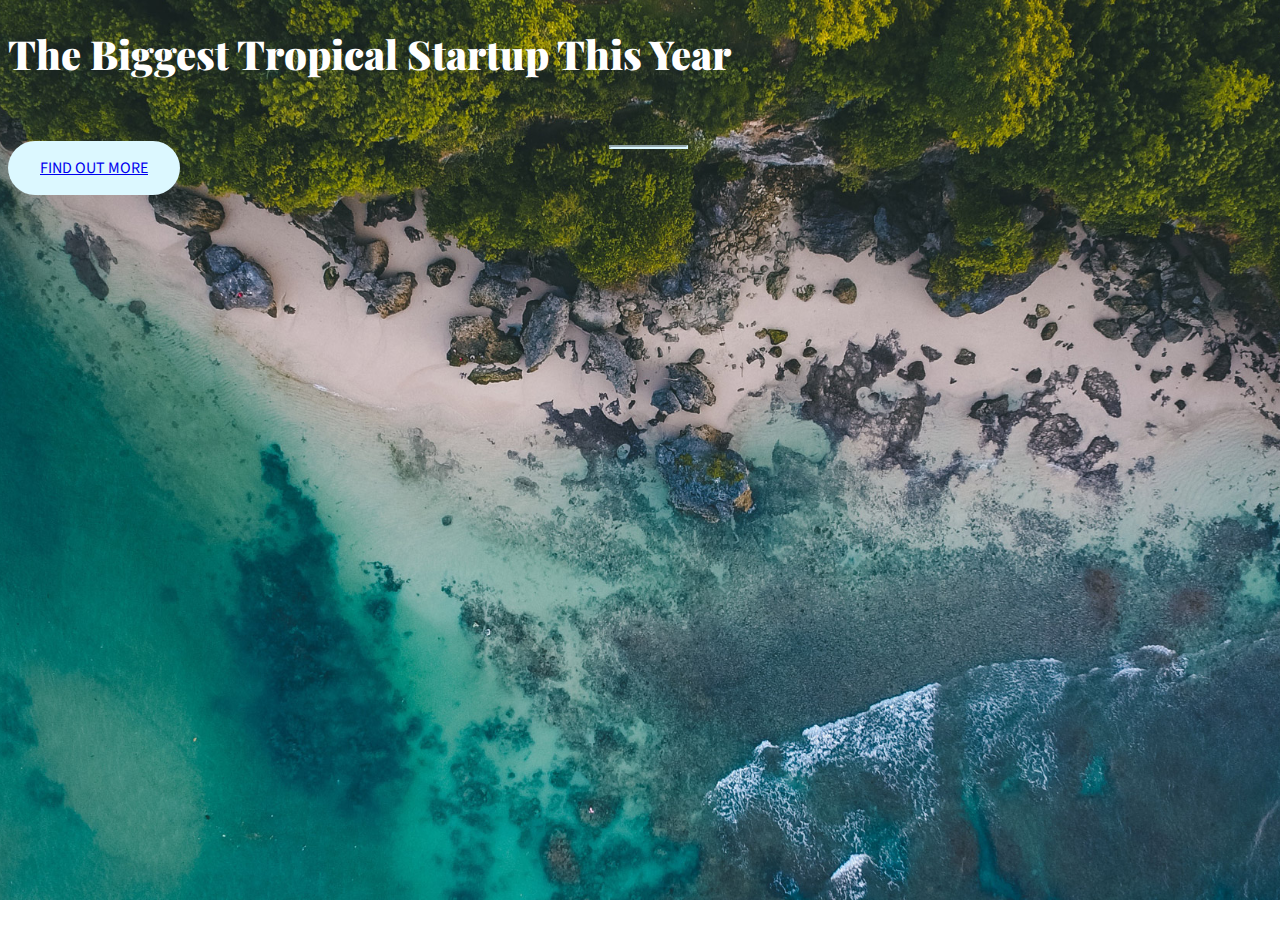
<file: index.html>
<!DOCTYPE html>
<html>
<head>
	<title>Best Startup Ever</title>

	<!-- Required meta tags -->
    <meta charset="utf-8">
    <meta name="viewport" content="width=device-width, initial-scale=1, shrink-to-fit=no">

   <!--  Bootstrap Stylesheet -->
	<link rel="stylesheet" href="https://stackpath.bootstrapcdn.com/bootstrap/4.5.0/css/bootstrap.min.css" integrity="sha384-9aIt2nRpC12Uk9gS9baDl411NQApFmC26EwAOH8WgZl5MYYxFfc+NcPb1dKGj7Sk" crossorigin="anonymous">

	<!-- Our stylesheet link -->
	<link rel="stylesheet" type="text/css" href="style.css">

	<!-- Google Fonts -->
	<link href="https://fonts.googleapis.com/css2?family=Playfair+Display:wght@400;700&family=Source+Sans+Pro:wght@400;700;900&display=swap" rel="stylesheet">
</head>
<body>
	<div class="container d-flex align-items-center">
		<div class="row">
			<header class="text-center col-12">
				<h1>The Biggest Tropical Startup This Year</h1>
			</header>
			<div class="buffer col-12"></div>
			<section class="text-center col-12">
				<hr>
				<a href="home.html"
					<button type="submit" class="btn btn-light btn-lg btn-me">Find out more</button>
				</a>
			</section>
		</div>
	</div>



	<!-- Java for bootstrap -->
	<script src="https://code.jquery.com/jquery-3.5.1.slim.min.js" integrity="sha384-DfXdz2htPH0lsSSs5nCTpuj/zy4C+OGpamoFVy38MVBnE+IbbVYUew+OrCXaRkfj" crossorigin="anonymous"></script>
	<script src="https://cdn.jsdelivr.net/npm/popper.js@1.16.0/dist/umd/popper.min.js" integrity="sha384-Q6E9RHvbIyZFJoft+2mJbHaEWldlvI9IOYy5n3zV9zzTtmI3UksdQRVvoxMfooAo" crossorigin="anonymous"></script>
	<script src="https://stackpath.bootstrapcdn.com/bootstrap/4.5.0/js/bootstrap.min.js" integrity="sha384-OgVRvuATP1z7JjHLkuOU7Xw704+h835Lr+6QL9UvYjZE3Ipu6Tp75j7Bh/kR0JKI" crossorigin="anonymous"></script>
</body>
</html>
</file>
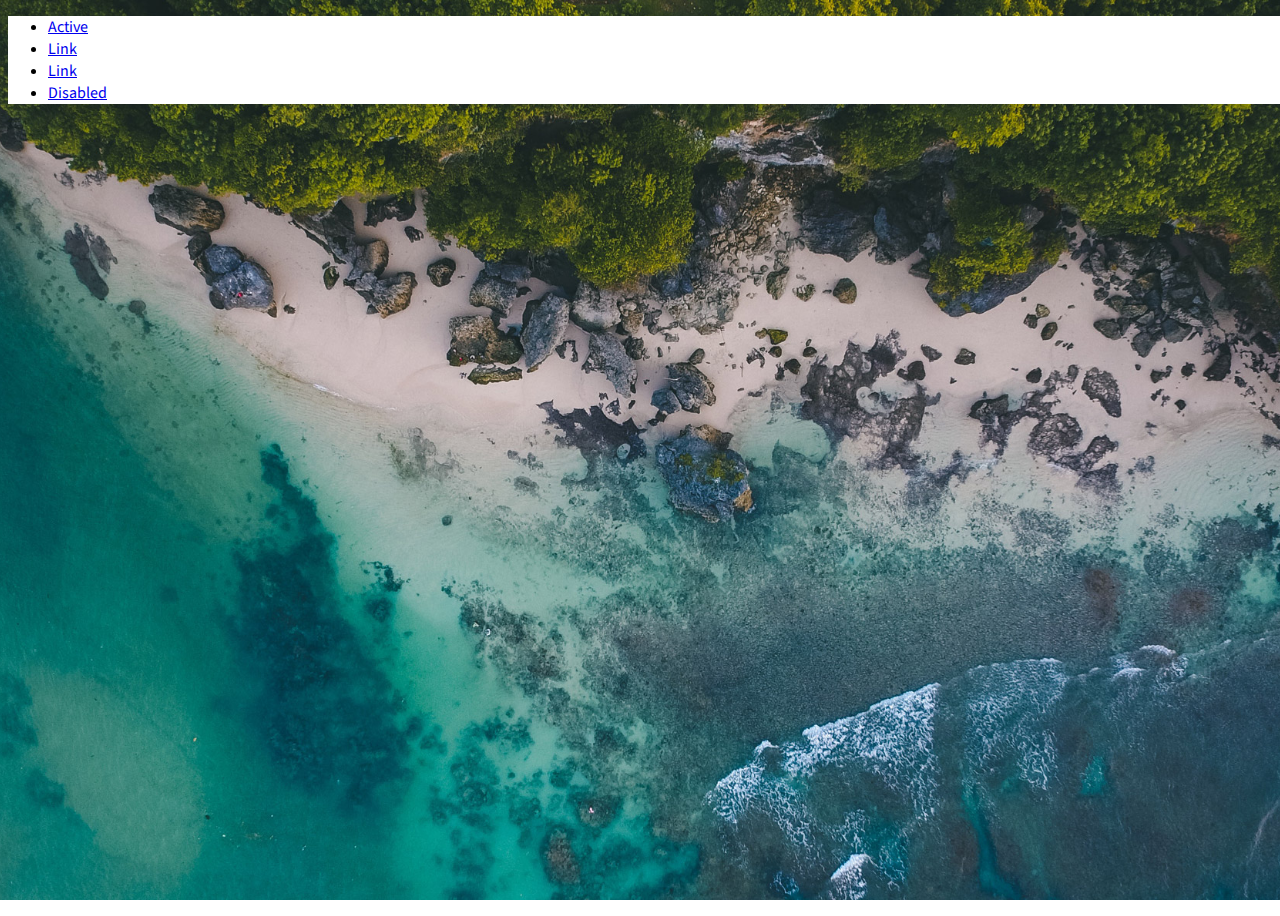
<file: home.html>
<!DOCTYPE html>
<html>
<head>
	<title>Best Startup Ever</title>

	<!-- Required meta tags -->
    <meta charset="utf-8">
    <meta name="viewport" content="width=device-width, initial-scale=1, shrink-to-fit=no">

   <!--  Bootstrap Stylesheet -->
	<link rel="stylesheet" href="https://stackpath.bootstrapcdn.com/bootstrap/4.5.0/css/bootstrap.min.css" integrity="sha384-9aIt2nRpC12Uk9gS9baDl411NQApFmC26EwAOH8WgZl5MYYxFfc+NcPb1dKGj7Sk" crossorigin="anonymous">

	<!-- Our stylesheet link -->
	<link rel="stylesheet" type="text/css" href="style2.css">

	<!-- Google Fonts -->
	<link href="https://fonts.googleapis.com/css2?family=Playfair+Display:wght@400;700&family=Source+Sans+Pro:wght@400;700;900&display=swap" rel="stylesheet">
</head>
<body>
	<ul class="nav justify-content-center">
  <li class="nav-item">
    <a class="nav-link active" href="#">Active</a>
  </li>
  <li class="nav-item">
    <a class="nav-link" href="#">Link</a>
  </li>
  <li class="nav-item">
    <a class="nav-link" href="#">Link</a>
  </li>
  <li class="nav-item">
    <a class="nav-link disabled" href="#" tabindex="-1" aria-disabled="true">Disabled</a>
  </li>
</ul>



	<!-- Java for bootstrap -->
	<script src="https://code.jquery.com/jquery-3.5.1.slim.min.js" integrity="sha384-DfXdz2htPH0lsSSs5nCTpuj/zy4C+OGpamoFVy38MVBnE+IbbVYUew+OrCXaRkfj" crossorigin="anonymous"></script>
	<script src="https://cdn.jsdelivr.net/npm/popper.js@1.16.0/dist/umd/popper.min.js" integrity="sha384-Q6E9RHvbIyZFJoft+2mJbHaEWldlvI9IOYy5n3zV9zzTtmI3UksdQRVvoxMfooAo" crossorigin="anonymous"></script>
	<script src="https://stackpath.bootstrapcdn.com/bootstrap/4.5.0/js/bootstrap.min.js" integrity="sha384-OgVRvuATP1z7JjHLkuOU7Xw704+h835Lr+6QL9UvYjZE3Ipu6Tp75j7Bh/kR0JKI" crossorigin="anonymous"></script>
</body>
</html>
</file>
<file: style.css>
/*font-family: 'Playfair Display', serif;
	font-family: 'Source Sans Pro', sans-serif;*/
body,
html {
	width: 100%;
	height: 100%;
	font-family: 'Source Sans Pro', sans-serif;
	background: url(tropical-header.jpg) no-repeat center center fixed; 
 	-webkit-background-size: cover;
    -moz-background-size: cover;
    -o-background-size: cover;
    background-size: cover;
}

h1 {
	font-family: 'Playfair Display', serif;
	font-weight: 900;
	font-size: 2.5em;
	color: white;
}

.container {
	width: 100%;
	height: 100%;
}

.btn {
	font-weight: 400;
	border-radius: 300px;
	font-size: 1em;
	text-transform: uppercase;
	padding: 1rem 2rem;
	background-color: #dcf8ff;
	border-color: #dcf8ff;
	transition: 1s;
}

.btn:hover {
	transform: scale(1.05);
}

hr {
	border-color: #dcf8ff;
	border-width: 2px;
	max-width: 75px;
}

.buffer {
	height: 30px;
}

.nav {
	background-color: white;
}
/*.btn-me {
	font-family: 'Source Sans Pro', sans-serif;
	text-transform: uppercase;
	border-radius: 20px;
	padding: 1rem 2rem;
	}
*/
</file>
<file: style2.css>
/*font-family: 'Playfair Display', serif;
	font-family: 'Source Sans Pro', sans-serif;*/
body,
html {
	width: 100%;
	height: 100%;
	font-family: 'Source Sans Pro', sans-serif;
	background: url(tropical-header.jpg) no-repeat center center fixed; 
 	-webkit-background-size: cover;
    -moz-background-size: cover;
    -o-background-size: cover;
    background-size: cover;
}

h1 {
	font-family: 'Playfair Display', serif;
	font-weight: 900;
	font-size: 2.5em;
	color: white;
}

.container {
	width: 100%;
	height: 500px;
}

.btn {
	font-weight: 400;
	border-radius: 300px;
	font-size: 1em;
	text-transform: uppercase;
	padding: 1rem 2rem;
	background-color: #dcf8ff;
	border-color: #dcf8ff;
	transition: 1s;
}

.btn:hover {
	transform: scale(1.05);
}

hr {
	border-color: #dcf8ff;
	border-width: 2px;
	max-width: 75px;
}

.buffer {
	height: 30px;
}

.nav {
	background-color: white;
}


/*.btn-me {
	font-family: 'Source Sans Pro', sans-serif;
	text-transform: uppercase;
	border-radius: 20px;
	padding: 1rem 2rem;
	}
*/
</file>
